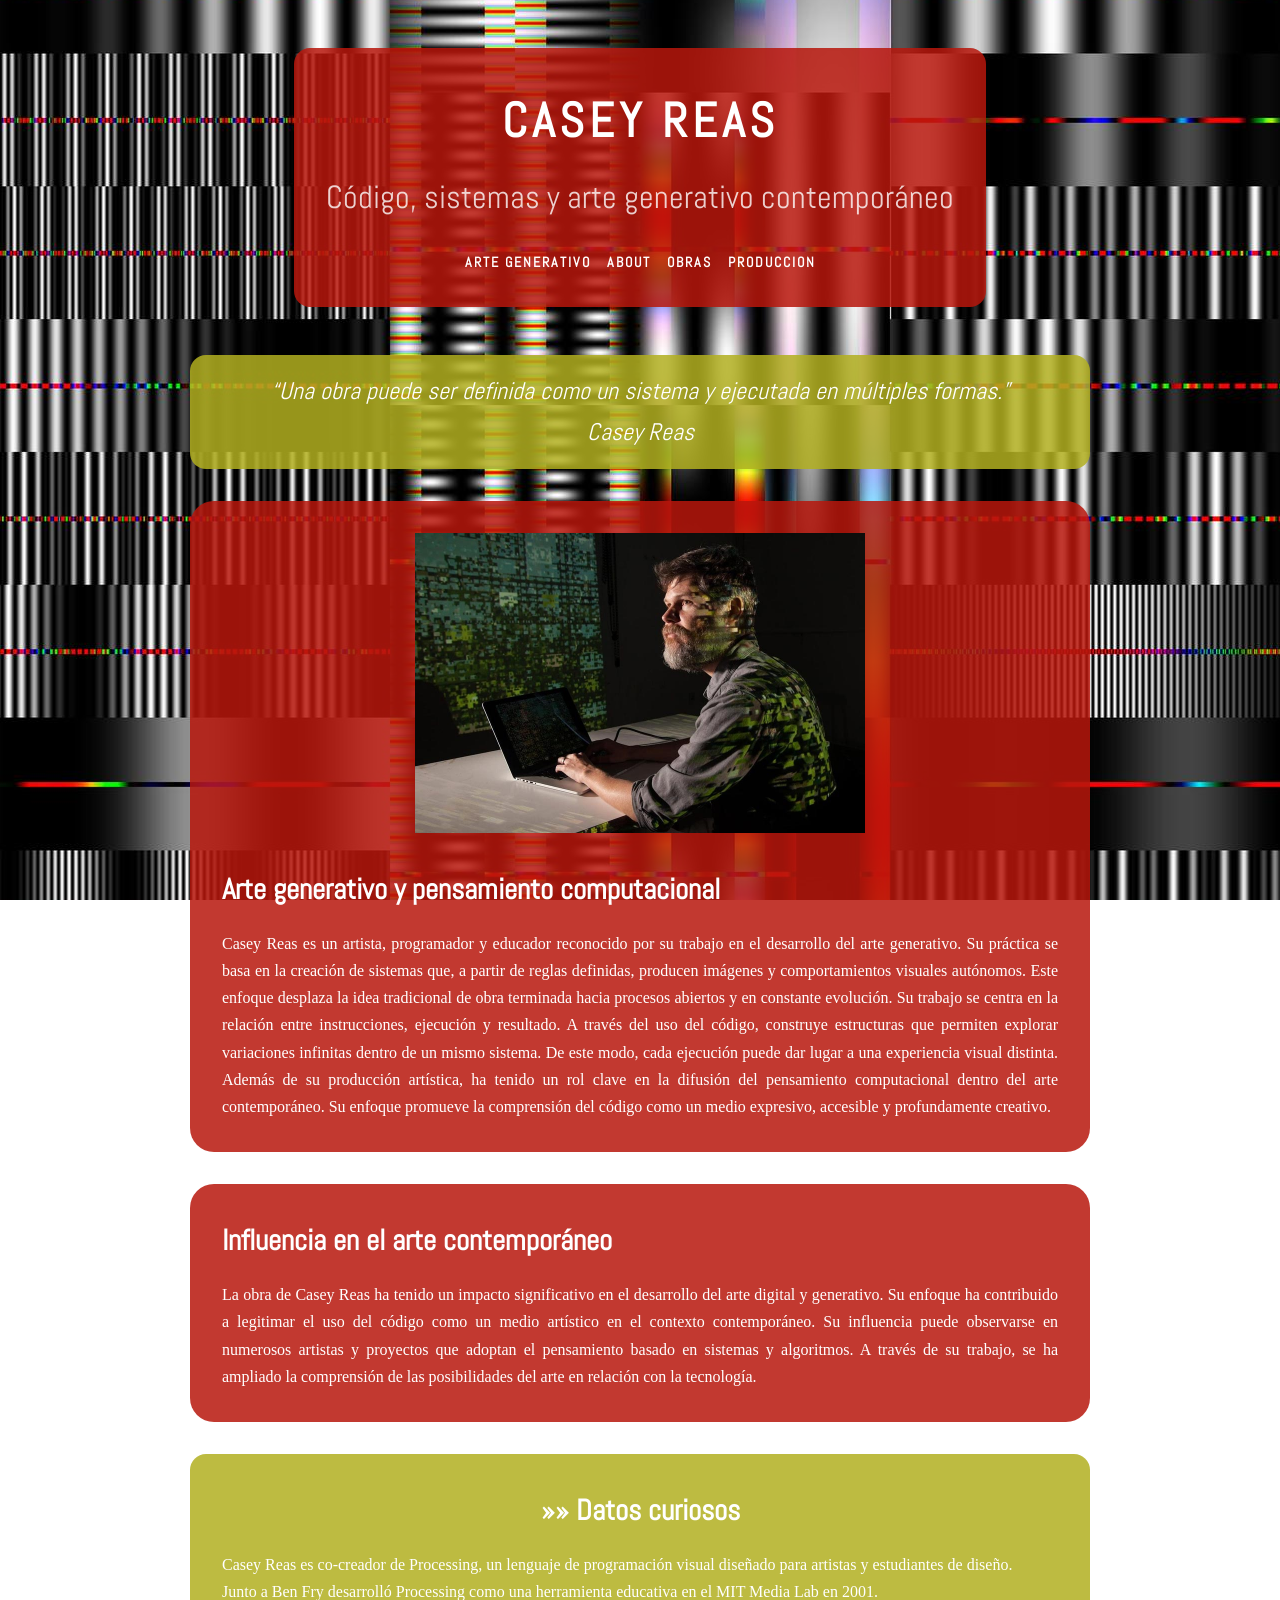
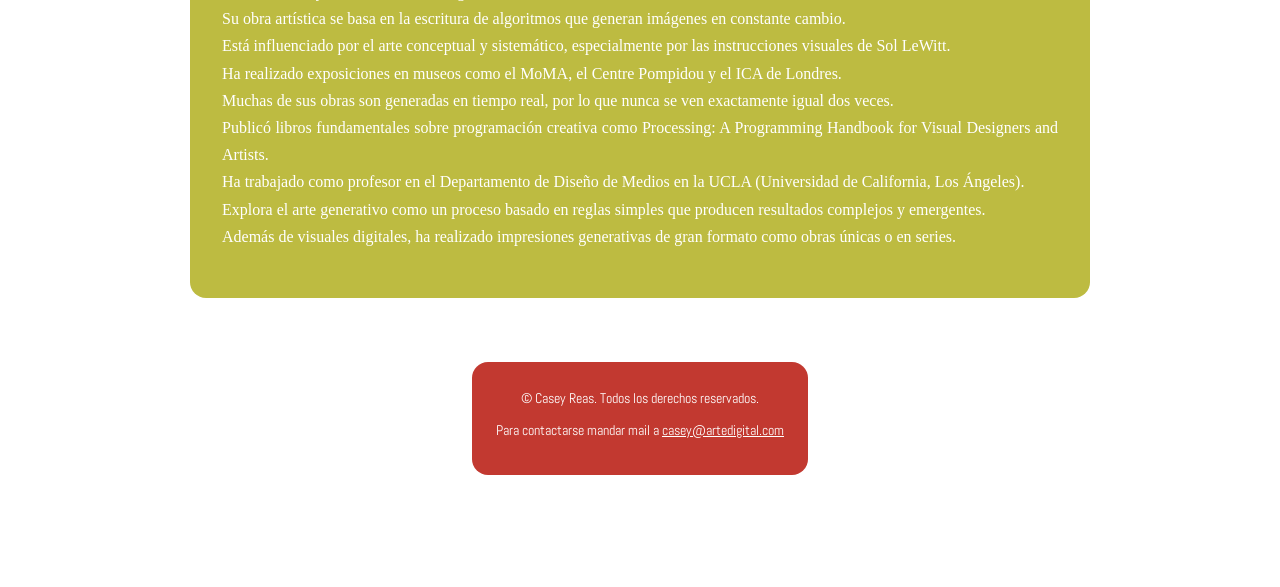
<file: index.html>
<!DOCTYPE html>
    <html lang="es">

        <!--Configuración del documento-->
        <head>
            <meta charset="utf-8">
            <title>CASEY-REAS</title>

            <!--Vinculación con Google Fonts-->
            <link rel="preconnect" href="https://fonts.googleapis.com">
            <link rel="preconnect" href="https://fonts.gstatic.com" crossorigin>
            <link href="https://fonts.googleapis.com/css2?family=Abel&family=Arvo:ital,wght@0,400;0,700;1,400;1,700&family=Raleway:ital,wght@0,100..900;1,100..900&display=swap" rel="stylesheet">
    
            <!--Vinculación con la hoja de estilos-->
            <link rel="stylesheet" href="css/estilos.css">

        </head>

        <!--Contenido visible de la página-->
        <body>

            <header>
                <h1>CASEY REAS</h1>
                <p>Código, sistemas y arte generativo contemporáneo</p>
                <nav>
                    <ul>
                        <li><a href="index.html">ARTE GENERATIVO</a></li>
                        <li><a href="contenido.html">ABOUT</a></li>
                        <li><a href="obras.html">OBRAS</a></li>
                        <li><a href="ejercicio.html">PRODUCCION</a></li>
                    </ul>
                </nav>
            </header>
                
            <main>
                <blockquote>
                    <p>“Una obra puede ser definida como un sistema y ejecutada en múltiples formas.”</p>
                        <cite>Casey Reas</cite>
                </blockquote>
                <div>
                    <article>
                        <img src="img/reas.jpg" alt="CASEY REAS en su compu con una obra de el proyectandose por detras">
                        <h2>Arte generativo y pensamiento computacional</h2>
                        <p>
                            Casey Reas es un artista, programador y educador reconocido por su trabajo en el desarrollo del arte generativo. 
                            Su práctica se basa en la creación de sistemas que, a partir de reglas definidas, producen imágenes y comportamientos visuales autónomos. 
                            Este enfoque desplaza la idea tradicional de obra terminada hacia procesos abiertos y en constante evolución.
                            Su trabajo se centra en la relación entre instrucciones, ejecución y resultado. 
                            A través del uso del código, construye estructuras que permiten explorar variaciones infinitas dentro de un mismo sistema. 
                            De este modo, cada ejecución puede dar lugar a una experiencia visual distinta.
                            Además de su producción artística, ha tenido un rol clave en la difusión del pensamiento computacional dentro del arte contemporáneo. 
                            Su enfoque promueve la comprensión del código como un medio expresivo, accesible y profundamente creativo.
                        </p>
                    </article>
                    <article>
                        <h2>Influencia en el arte contemporáneo</h2>
                        <p>
                        La obra de Casey Reas ha tenido un impacto significativo en el desarrollo del arte digital y generativo. 
                        Su enfoque ha contribuido a legitimar el uso del código como un medio artístico en el contexto contemporáneo.
                        Su influencia puede observarse en numerosos artistas y proyectos que adoptan el pensamiento basado en sistemas y algoritmos. 
                        A través de su trabajo, se ha ampliado la comprensión de las posibilidades del arte en relación con la tecnología.
                        </p>
                    </article>
                </div>
                <aside>
                    <h3>»» Datos curiosos</h3>
                    <p>Casey Reas es co-creador de Processing, un lenguaje de programación visual diseñado para artistas y estudiantes de diseño.</p>
                    <p>Junto a Ben Fry desarrolló Processing como una herramienta educativa en el MIT Media Lab en 2001.</p>
                    <p>Su obra artística se basa en la escritura de algoritmos que generan imágenes en constante cambio.</p>
                    <p>Está influenciado por el arte conceptual y sistemático, especialmente por las instrucciones visuales de Sol LeWitt.</p>
                    <p>Ha realizado exposiciones en museos como el MoMA, el Centre Pompidou y el ICA de Londres.</p>
                    <p>Muchas de sus obras son generadas en tiempo real, por lo que nunca se ven exactamente igual dos veces.</p>
                    <p>Publicó libros fundamentales sobre programación creativa como Processing: A Programming Handbook for Visual Designers and Artists.</p>
                    <p>Ha trabajado como profesor en el Departamento de Diseño de Medios en la UCLA (Universidad de California, Los Ángeles).</p>
                    <p>Explora el arte generativo como un proceso basado en reglas simples que producen resultados complejos y emergentes.</p>
                    <p>Además de visuales digitales, ha realizado impresiones generativas de gran formato como obras únicas o en series.</p>
                </aside>
            </main>

            <!--Contacto del artista-->
            <footer>
                <p>&copy; Casey Reas. Todos los derechos reservados.</p>
                <p>Para contactarse mandar mail a <a href="mailto:casey@artedigital.com">casey@artedigital.com</a></p>
            </footer>
           
        </body>
    </html>
</file>
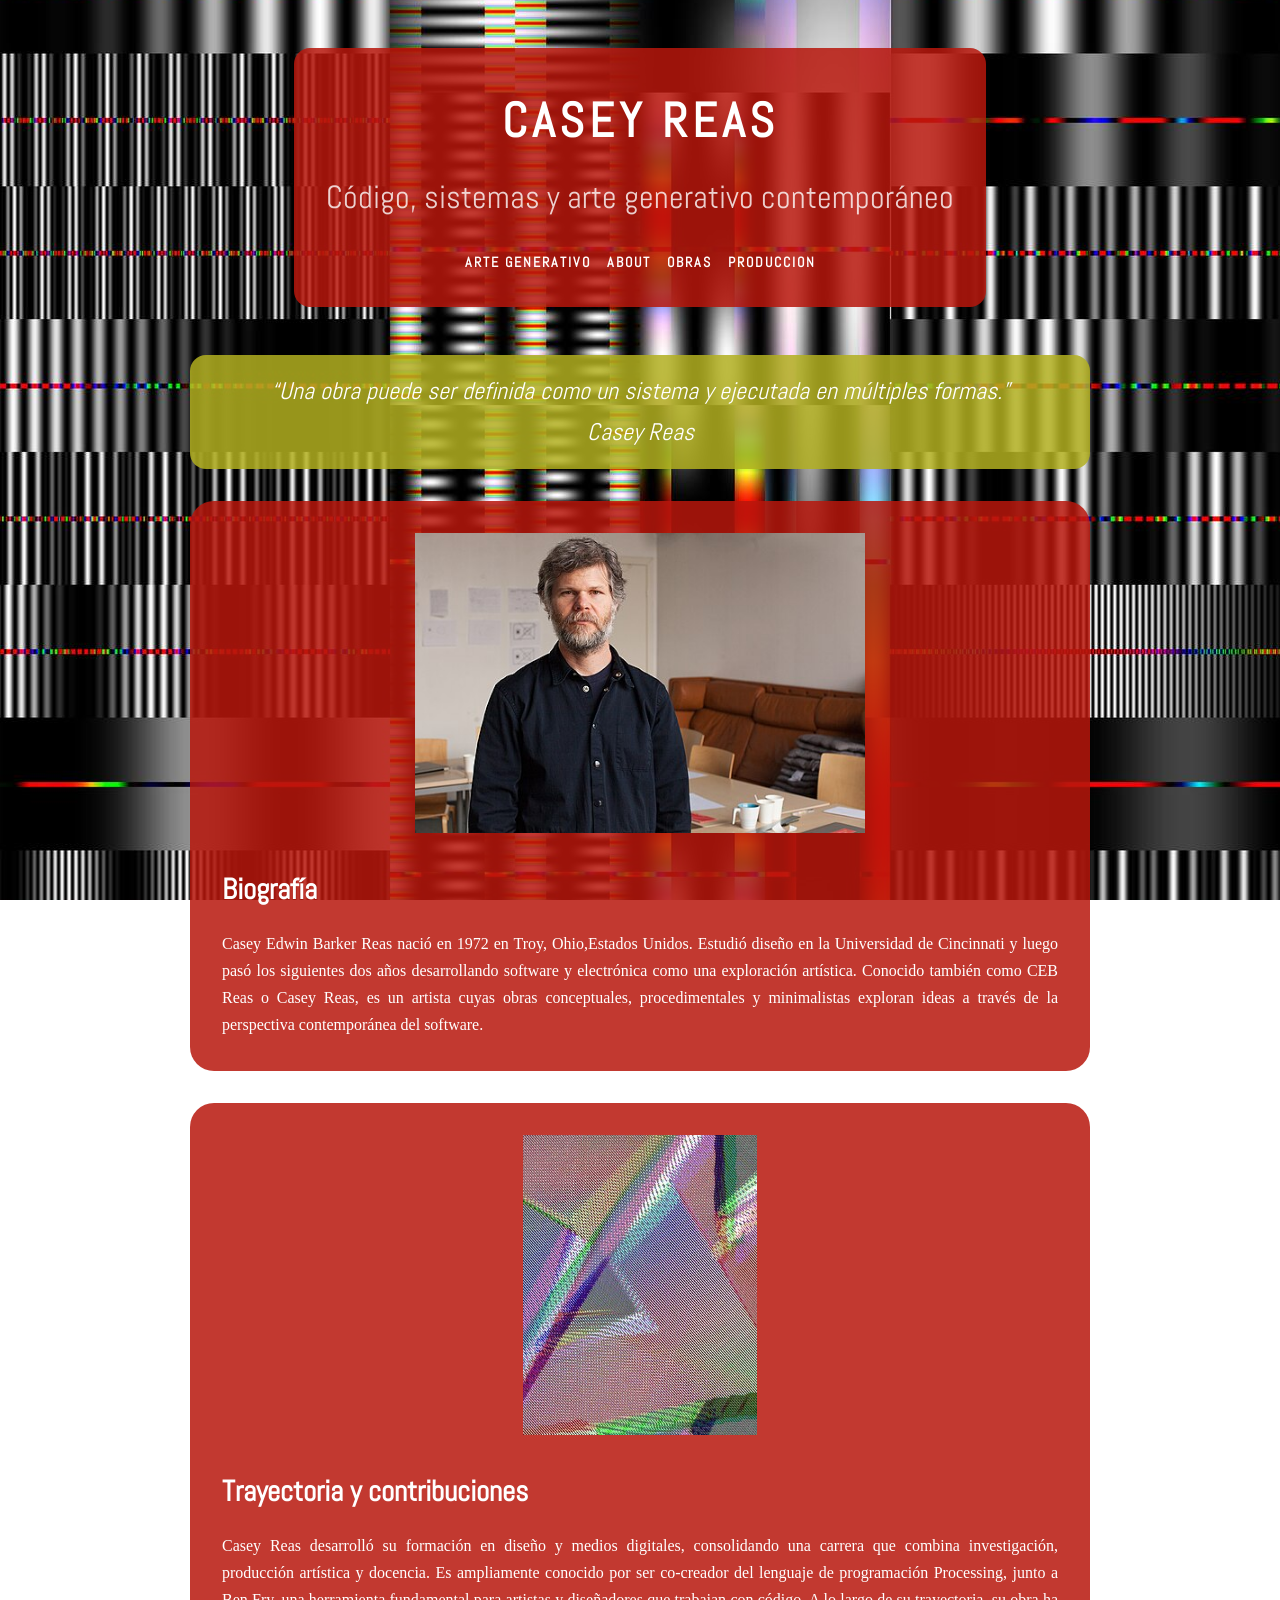
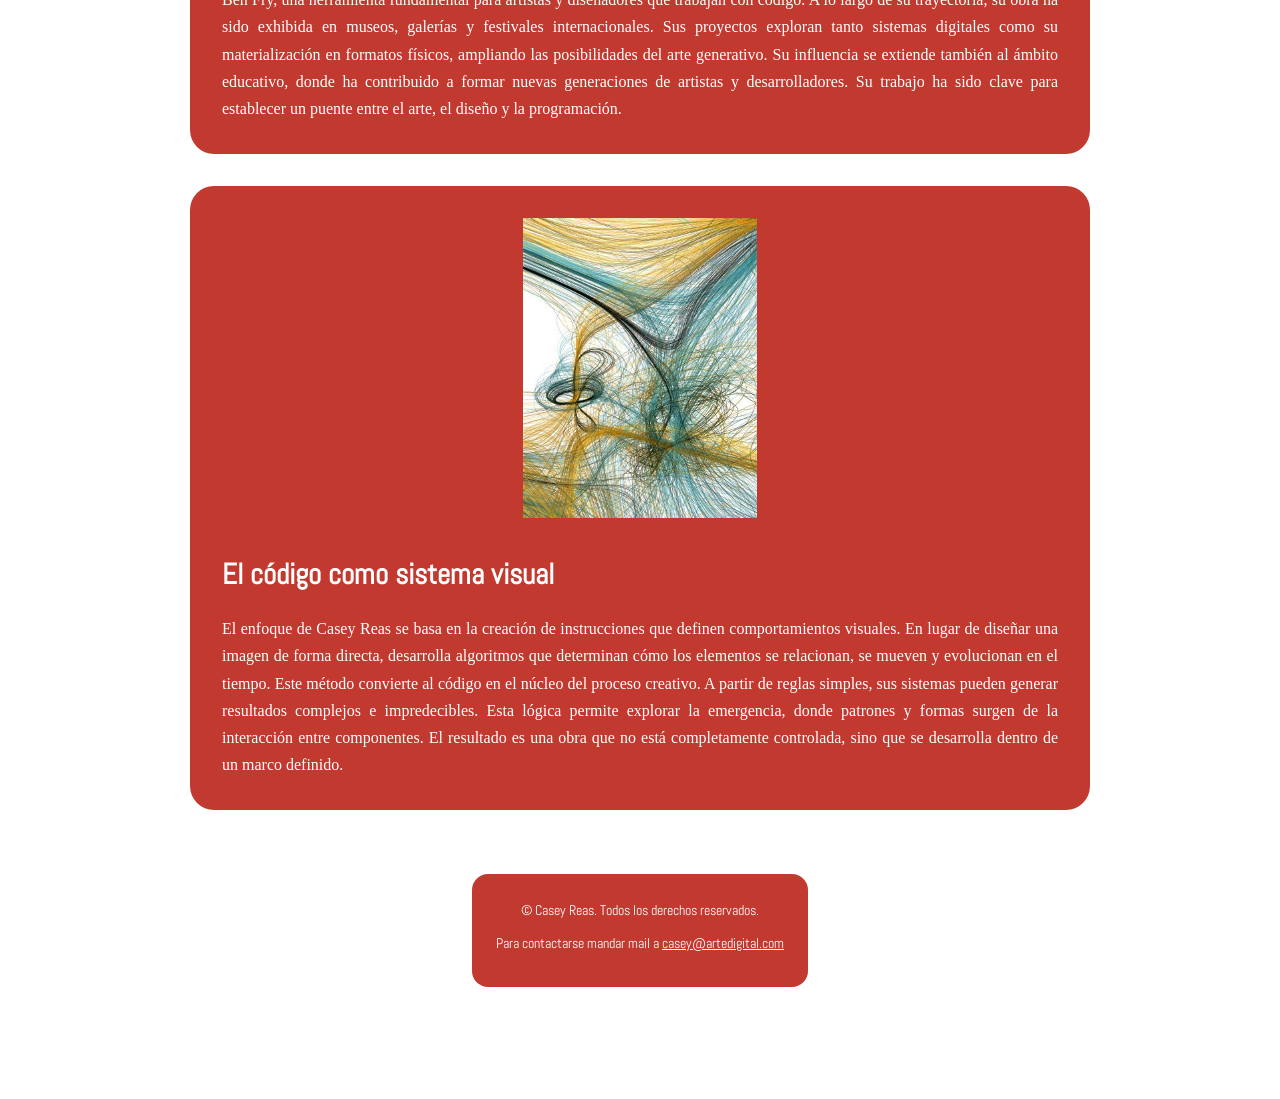
<file: contenido-ABOUT.html>
<!DOCTYPE html>
    <html lang="es">

        <!--Configuración del documento-->
        <head>
            <meta charset="utf-8">
            <title> CASEY-REAS</title>

            <!--Vinculación con Google Fonts-->
            <link rel="preconnect" href="https://fonts.googleapis.com">
            <link rel="preconnect" href="https://fonts.gstatic.com" crossorigin>
            <link href="https://fonts.googleapis.com/css2?family=Abel&family=Arvo:ital,wght@0,400;0,700;1,400;1,700&family=Raleway:ital,wght@0,100..900;1,100..900&display=swap" rel="stylesheet">
    
            <!--Vinculación con la hoja de estilos-->
            <link rel="stylesheet" href="css/estilos.css">

        </head>

        <!--Contenido visible de la página-->
        <body>

            <header>
                <h1>CASEY REAS</h1>
                <p>Código, sistemas y arte generativo contemporáneo</p>
                <nav>
                    <ul>
                        <li><a href="index-ARTEGENERATIVO.html">ARTE GENERATIVO</a></li>
                        <li><a href="contenido-ABOUT.html">ABOUT</a></li>
                        <li><a href="obras.html">OBRAS</a></li>
                        <li><a href="ejercicio-PRODUCCION.html">PRODUCCION</a></li>
                    </ul>
                </nav>
            </header>
                
            <main>
                <blockquote>
                    <p>“Una obra puede ser definida como un sistema y ejecutada en múltiples formas.”</p>
                    <cite>Casey Reas</cite>
                </blockquote>

                <div>
                    <article>
                        <img src="img/Casey_Reas.jpg" alt="foto de Casey Reas parado en su estudio">
                        <h2>Biografía</h2>
                        <p>
                                Casey Edwin Barker Reas nació en 1972 en Troy, Ohio,Estados Unidos.
                                Estudió diseño en la Universidad de Cincinnati y luego pasó los siguientes dos años desarrollando software y electrónica como una exploración artística. 
                                Conocido también como CEB Reas o Casey Reas, es un artista cuyas obras conceptuales, procedimentales y minimalistas exploran ideas a través de la perspectiva contemporánea del software.
                        </p>
                    </article>
                    <article>
                        <img src="img/reas-1.jpg" alt="Obra generativa con líneas diagonales de colores y efecto de distorsión tipo glitch">
                        <h2>Trayectoria y contribuciones</h2>
                        <p>
                            Casey Reas desarrolló su formación en diseño y medios digitales, consolidando una carrera que combina investigación, producción artística y docencia. 
                            Es ampliamente conocido por ser co-creador del lenguaje de programación Processing, junto a Ben Fry, una herramienta fundamental para artistas y diseñadores que trabajan con código.
                            A lo largo de su trayectoria, su obra ha sido exhibida en museos, galerías y festivales internacionales. 
                            Sus proyectos exploran tanto sistemas digitales como su materialización en formatos físicos, ampliando las posibilidades del arte generativo.
                            Su influencia se extiende también al ámbito educativo, donde ha contribuido a formar nuevas generaciones de artistas y desarrolladores. 
                            Su trabajo ha sido clave para establecer un puente entre el arte, el diseño y la programación. 
                        </p>
                    </article>
                    <article>
                        <img src="img/reas-2.jpg" alt="Obra generativa con trazos curvos en dorado, turquesa y negro sobre fondo blanco">
                        <h2>El código como sistema visual</h2>
                        <p>
                            El enfoque de Casey Reas se basa en la creación de instrucciones que definen comportamientos visuales. 
                            En lugar de diseñar una imagen de forma directa, desarrolla algoritmos que determinan cómo los elementos se relacionan, se mueven y evolucionan en el tiempo. 
                            Este método convierte al código en el núcleo del proceso creativo.
                            A partir de reglas simples, sus sistemas pueden generar resultados complejos e impredecibles. 
                            Esta lógica permite explorar la emergencia, donde patrones y formas surgen de la interacción entre componentes. 
                            El resultado es una obra que no está completamente controlada, sino que se desarrolla dentro de un marco definido.
                        </p>
                    </article>
                </div>   
            </main>

            <!--Contacto del artista-->
            <footer>
                <p>&copy; Casey Reas. Todos los derechos reservados.</p>
                <p>Para contactarse mandar mail a <a href="mailto:casey@artedigital.com">casey@artedigital.com</a></p>
            </footer>
       
        </body>
    </html>
</file>
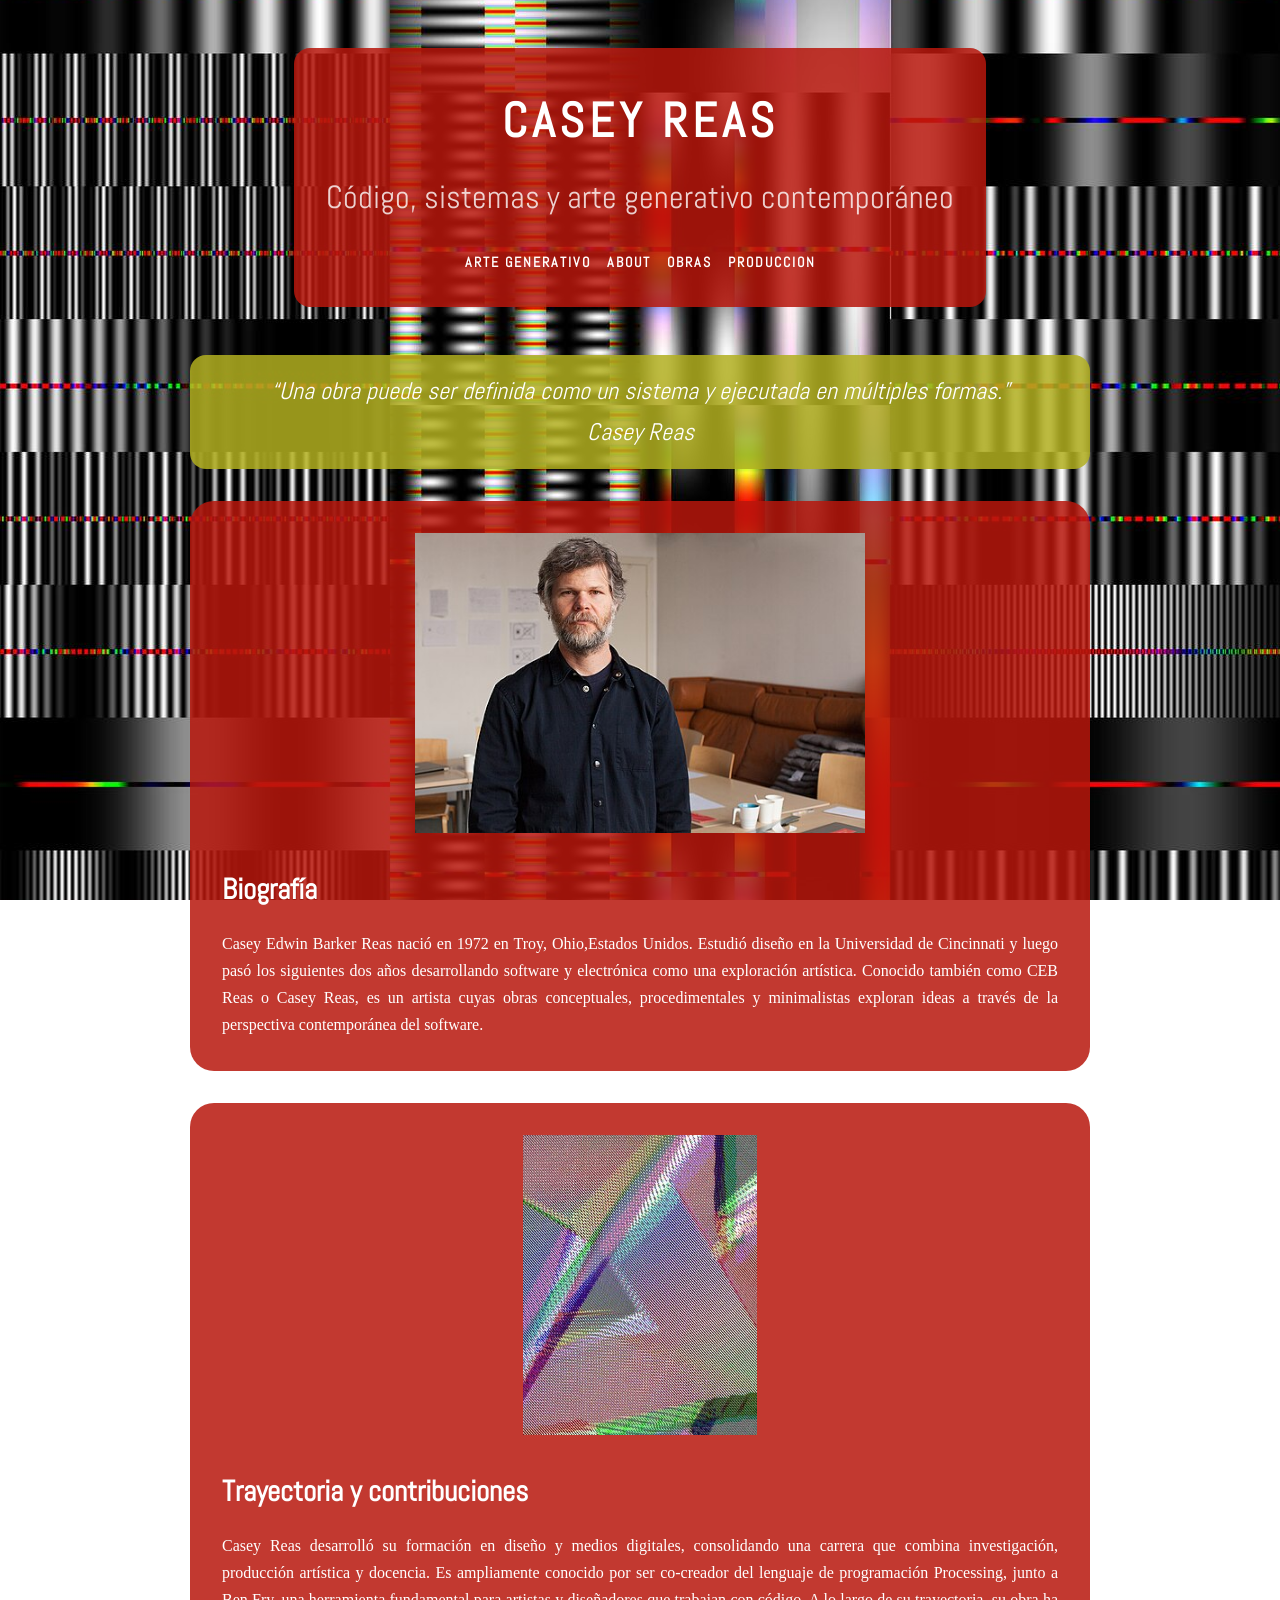
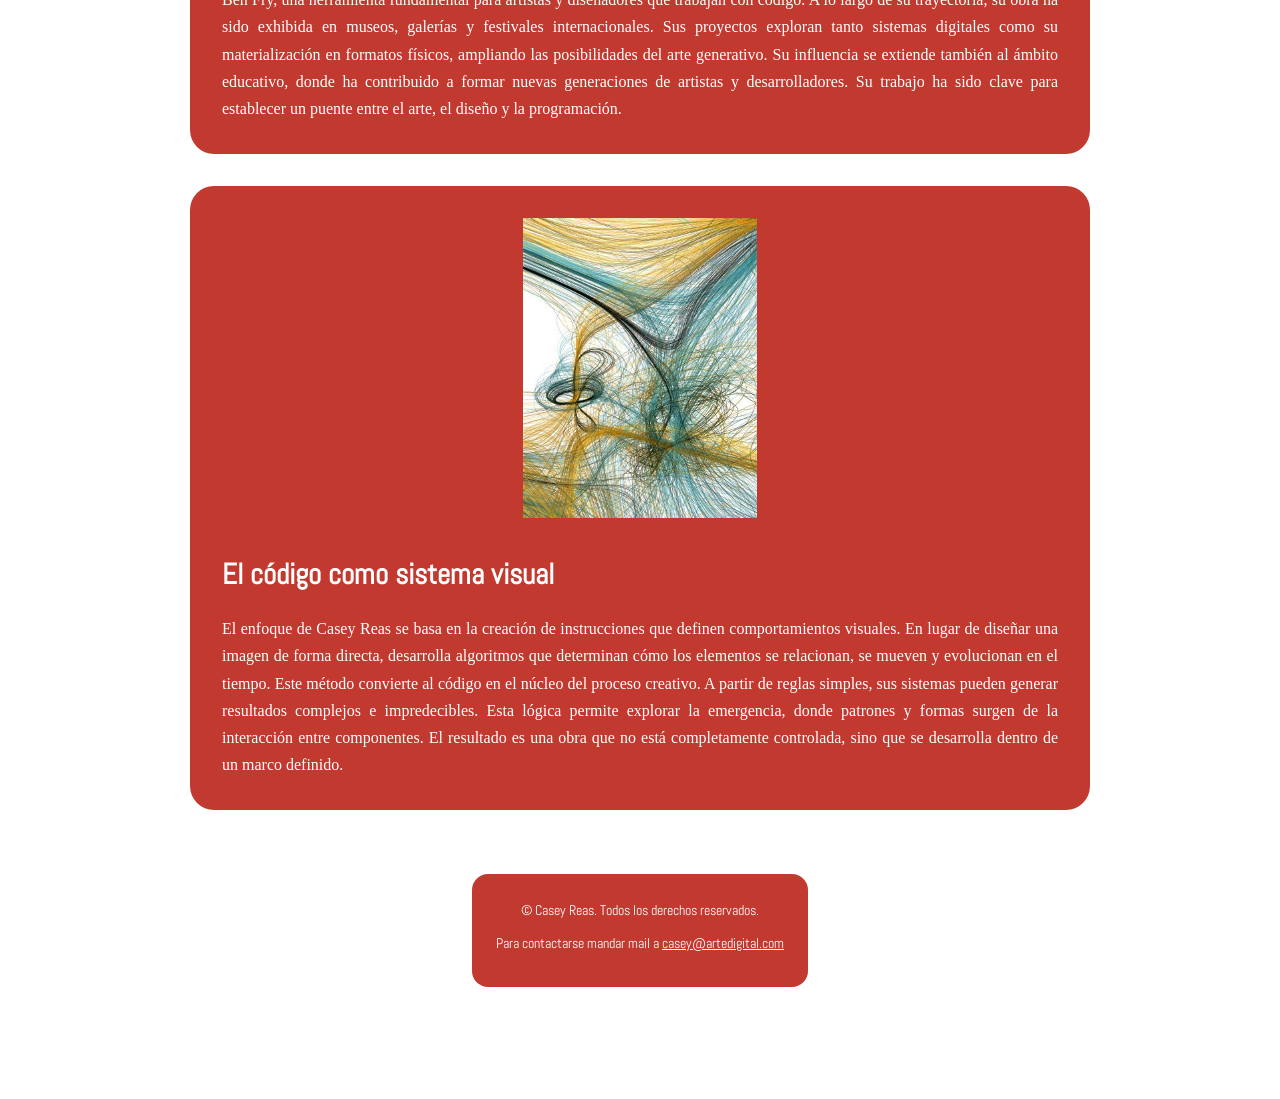
<file: contenido.html>
<!DOCTYPE html>
    <html lang="es">

        <!--Configuración del documento-->
        <head>
            <meta charset="utf-8">
            <title>ABOUT</title>

            <!--Vinculación con Google Fonts-->
            <link rel="preconnect" href="https://fonts.googleapis.com">
            <link rel="preconnect" href="https://fonts.gstatic.com" crossorigin>
            <link href="https://fonts.googleapis.com/css2?family=Abel&family=Arvo:ital,wght@0,400;0,700;1,400;1,700&family=Raleway:ital,wght@0,100..900;1,100..900&display=swap" rel="stylesheet">
    
            <!--Vinculación con la hoja de estilos-->
            <link rel="stylesheet" href="css/estilos.css">

        </head>

        <!--Contenido visible de la página-->
        <body>

            <header>
                <h1>CASEY REAS</h1>
                <p>Código, sistemas y arte generativo contemporáneo</p>
                <nav>
                    <ul>
                        <li><a href="index.html">ARTE GENERATIVO</a></li>
                        <li><a href="contenido.html">ABOUT</a></li>
                        <li><a href="obras.html">OBRAS</a></li>
                        <li><a href="ejercicio.html">PRODUCCION</a></li>
                    </ul>
                </nav>
            </header>
                
            <main>
                <blockquote>
                    <p>“Una obra puede ser definida como un sistema y ejecutada en múltiples formas.”</p>
                    <cite>Casey Reas</cite>
                </blockquote>

                <div>
                    <article>
                        <img src="img/Casey_Reas.jpg" alt="foto de Casey Reas parado en su estudio">
                        <h2>Biografía</h2>
                        <p>
                                Casey Edwin Barker Reas nació en 1972 en Troy, Ohio,Estados Unidos.
                                Estudió diseño en la Universidad de Cincinnati y luego pasó los siguientes dos años desarrollando software y electrónica como una exploración artística. 
                                Conocido también como CEB Reas o Casey Reas, es un artista cuyas obras conceptuales, procedimentales y minimalistas exploran ideas a través de la perspectiva contemporánea del software.
                        </p>
                    </article>
                    <article>
                        <img src="img/reas-1.jpg" alt="Obra generativa con líneas diagonales de colores y efecto de distorsión tipo glitch">
                        <h2>Trayectoria y contribuciones</h2>
                        <p>
                            Casey Reas desarrolló su formación en diseño y medios digitales, consolidando una carrera que combina investigación, producción artística y docencia. 
                            Es ampliamente conocido por ser co-creador del lenguaje de programación Processing, junto a Ben Fry, una herramienta fundamental para artistas y diseñadores que trabajan con código.
                            A lo largo de su trayectoria, su obra ha sido exhibida en museos, galerías y festivales internacionales. 
                            Sus proyectos exploran tanto sistemas digitales como su materialización en formatos físicos, ampliando las posibilidades del arte generativo.
                            Su influencia se extiende también al ámbito educativo, donde ha contribuido a formar nuevas generaciones de artistas y desarrolladores. 
                            Su trabajo ha sido clave para establecer un puente entre el arte, el diseño y la programación. 
                        </p>
                    </article>
                    <article>
                        <img src="img/reas-2.jpg" alt="Obra generativa con trazos curvos en dorado, turquesa y negro sobre fondo blanco">
                        <h2>El código como sistema visual</h2>
                        <p>
                            El enfoque de Casey Reas se basa en la creación de instrucciones que definen comportamientos visuales. 
                            En lugar de diseñar una imagen de forma directa, desarrolla algoritmos que determinan cómo los elementos se relacionan, se mueven y evolucionan en el tiempo. 
                            Este método convierte al código en el núcleo del proceso creativo.
                            A partir de reglas simples, sus sistemas pueden generar resultados complejos e impredecibles. 
                            Esta lógica permite explorar la emergencia, donde patrones y formas surgen de la interacción entre componentes. 
                            El resultado es una obra que no está completamente controlada, sino que se desarrolla dentro de un marco definido.
                        </p>
                    </article>
                </div>   
            </main>

            <!--Contacto del artista-->
            <footer>
                <p>&copy; Casey Reas. Todos los derechos reservados.</p>
                <p>Para contactarse mandar mail a <a href="mailto:casey@artedigital.com">casey@artedigital.com</a></p>
            </footer>
       
        </body>
    </html>
</file>
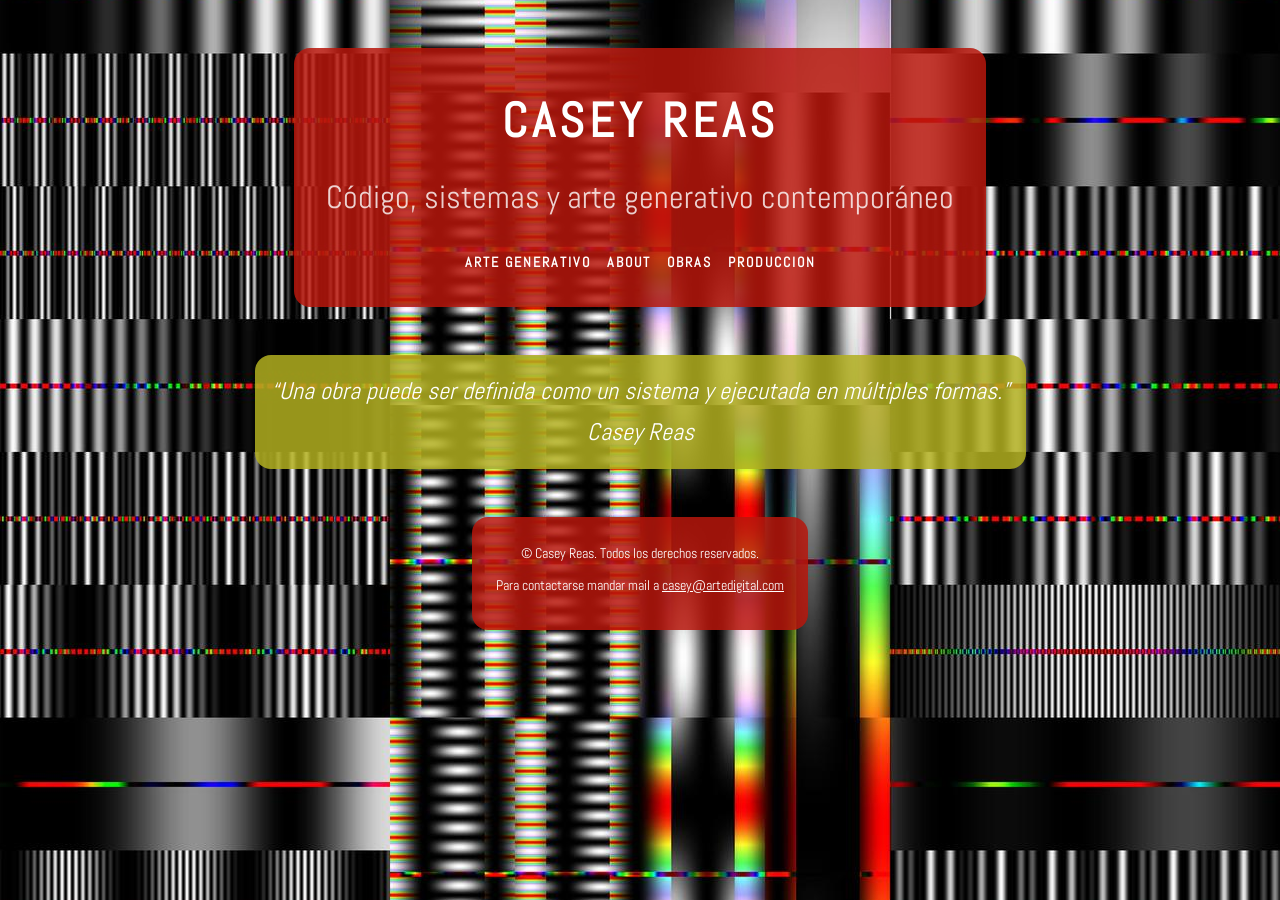
<file: ejercicio-PRODUCCION.html>
<!DOCTYPE html>
    <html lang="es">

        <!--Configuración del documento-->
        <head>
            <meta charset="utf-8">
            <title> CASEY-REAS</title>

            <!--Viculación con google fonts-->
            <link rel="preconnect" href="https://fonts.googleapis.com">
            <link rel="preconnect" href="https://fonts.gstatic.com" crossorigin>
            <link href="https://fonts.googleapis.com/css2?family=Abel&family=Arvo:ital,wght@0,400;0,700;1,400;1,700&family=Raleway:ital,wght@0,100..900;1,100..900&display=swap" rel="stylesheet">
    
            <!--Vinculacion con la hoja de estilos-->
            <link rel="stylesheet" href="css/estilos.css">

        </head>

        <!--Contenido visible de la página-->
        <body>
            
                <header>
                    <h1>CASEY REAS</h1>
                    <p>Código, sistemas y arte generativo contemporáneo</p>
                    <nav>
                        <ul>
                            <li><a href="index-ARTEGENERATIVO.html">ARTE GENERATIVO</a></li>
                            <li><a href="contenido-ABOUT.html">ABOUT</a></li>
                            <li><a href="obras.html">OBRAS</a></li>
                            <li><a href="ejercicio-PRODUCCION.html">PRODUCCION</a></li>
                        </ul>
                    </nav>
                </header>
                <blockquote>
                    <p>“Una obra puede ser definida como un sistema y ejecutada en múltiples formas.”</p>
                    <cite>Casey Reas</cite>
                </blockquote>

                <main>
                    
                 <!--Ejercicio,acá desarrollo el ejercicio solicitado-->
                </main>

                <!--Contacto del artista-->
                <footer>
                    <p>&copy; Casey Reas. Todos los derechos reservados.</p>
                    <p>Para contactarse mandar mail a <a href="mailto:casey@artedigital.com">casey@artedigital.com</a></p>
                </footer>
            <script src="js/ejercicio.js"></script>
        </body>
    </html>
</file>
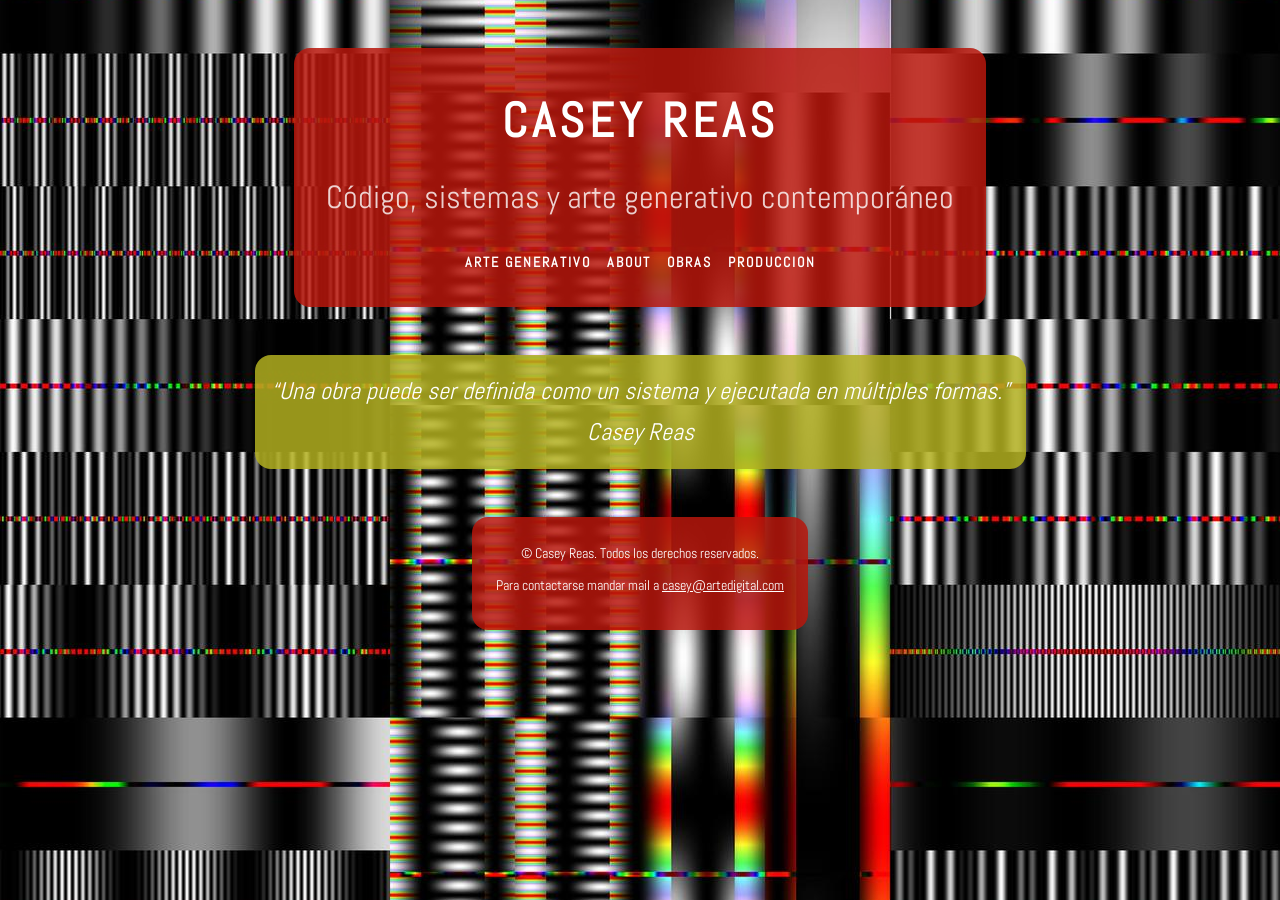
<file: ejercicio-PRODUCCIÓN.html>
<!DOCTYPE html>
    <html lang="es">

        <!--Configuración del documento-->
        <head>
            <meta charset="utf-8">
            <title> CASEY-REAS</title>

            <!--Viculación con google fonts-->
            <link rel="preconnect" href="https://fonts.googleapis.com">
            <link rel="preconnect" href="https://fonts.gstatic.com" crossorigin>
            <link href="https://fonts.googleapis.com/css2?family=Abel&family=Arvo:ital,wght@0,400;0,700;1,400;1,700&family=Raleway:ital,wght@0,100..900;1,100..900&display=swap" rel="stylesheet">
    
            <!--Vinculacion con la hoja de estilos-->
            <link rel="stylesheet" href="css/estilos.css">

        </head>

        <!--Contenido visible de la página-->
        <body>
            
                <header>
                    <h1>CASEY REAS</h1>
                    <p>Código, sistemas y arte generativo contemporáneo</p>
                    <nav>
                        <ul>
                            <li><a href="index-ARTEGENERATIVO.html">ARTE GENERATIVO</a></li>
                            <li><a href="contenido-ABOUT.html">ABOUT</a></li>
                            <li><a href="obras.html">OBRAS</a></li>
                            <li><a href="ejercicio-PRODUCCIÓN.html">PRODUCCION</a></li>
                        </ul>
                    </nav>
                </header>
                <blockquote>
                    <p>“Una obra puede ser definida como un sistema y ejecutada en múltiples formas.”</p>
                    <cite>Casey Reas</cite>
                </blockquote>

                <main>
                    
                 <!--Ejercicio,acá desarrollo el ejercicio solicitado-->
                </main>

                <!--Contacto del artista-->
                <footer>
                    <p>&copy; Casey Reas. Todos los derechos reservados.</p>
                    <p>Para contactarse mandar mail a <a href="mailto:casey@artedigital.com">casey@artedigital.com</a></p>
                </footer>
            </div>
            <script src="js/ejercicio.js"></script>
        </body>
    </html>
</file>
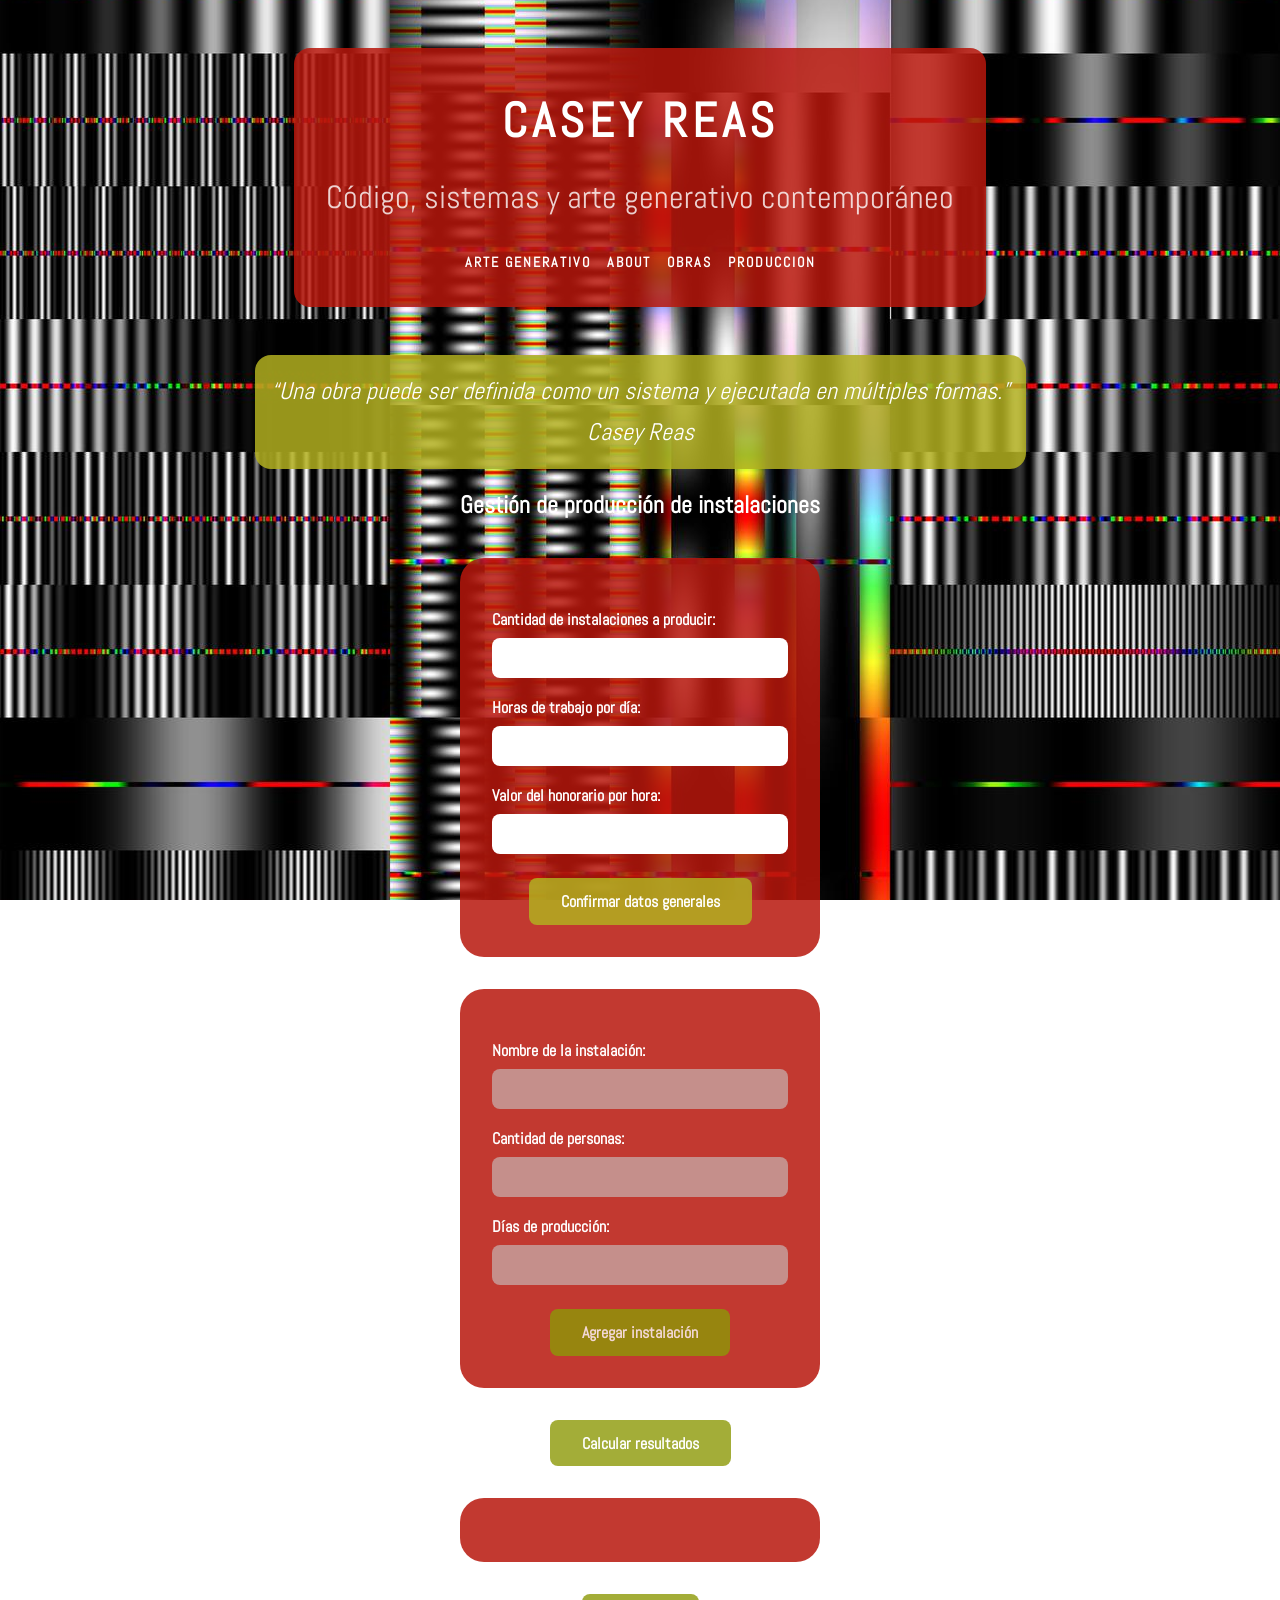
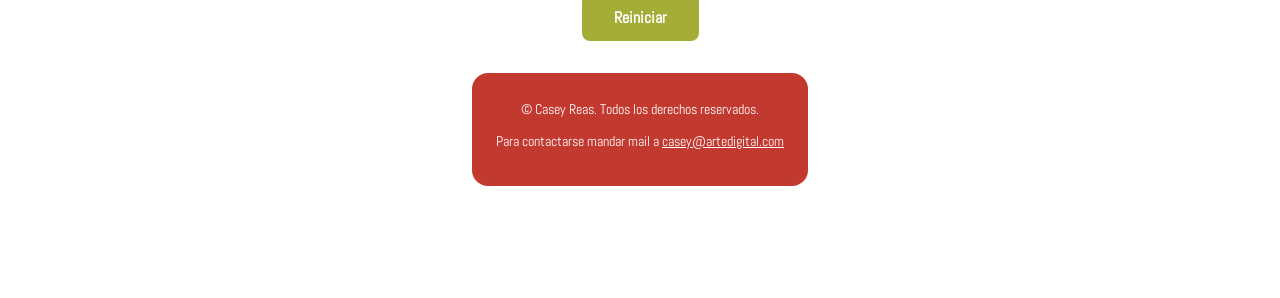
<file: ejercicio.html>
<!DOCTYPE html>
    <html lang="es">

        <!--Configuración del documento-->
        <head>
            <meta charset="utf-8">
            <title>PRODUCCION</title>

            <!--Viculación con google fonts-->
            <link rel="preconnect" href="https://fonts.googleapis.com">
            <link rel="preconnect" href="https://fonts.gstatic.com" crossorigin>
            <link href="https://fonts.googleapis.com/css2?family=Abel&family=Arvo:ital,wght@0,400;0,700;1,400;1,700&family=Raleway:ital,wght@0,100..900;1,100..900&display=swap" rel="stylesheet">
    
            <!--Vinculacion con la hoja de estilos-->
            <link rel="stylesheet" href="css/estilos.css">

        </head>

        <!--Contenido visible de la página-->
        <body>
            
                <header>
                    <h1>CASEY REAS</h1>
                    <p>Código, sistemas y arte generativo contemporáneo</p>
                    <nav>
                        <ul>
                            <li><a href="index.html">ARTE GENERATIVO</a></li>
                            <li><a href="contenido.html">ABOUT</a></li>
                            <li><a href="obras.html">OBRAS</a></li>
                            <li><a href="ejercicio.html">PRODUCCION</a></li>
                        </ul>
                    </nav>
                </header>
                <blockquote>
                    <p>“Una obra puede ser definida como un sistema y ejecutada en múltiples formas.”</p>
                    <cite>Casey Reas</cite>
                </blockquote>

                <main>
                  <h2 id="rojo">Gestión de producción de instalaciones</h2>

                    <!--Ejercicio,acá desarrollo el ejercicio solicitado -->
                    <!--Formulario 1: datos generales del estudio -->

                    <form id="formDatosGenerales">
                        <label for="cantidadInstalaciones">Cantidad de instalaciones a producir:</label>
                        <input type="number" id="cantidadInstalaciones" min="1">

                        <label for="horasPorDia">Horas de trabajo por día:</label>
                        <input type="number" id="horasPorDia" min="1">

                        <label for="valorHora">Valor del honorario por hora:</label>
                        <input type="number" id="valorHora" min="0">

                        <button type="button" id="btnConfirmarDatos">Confirmar datos generales</button>
                    </form>

                    <!--Formulario 2: carga de cada instalación, una por vez -->
                    <form id="formInstalacion">
                        <label for="nombreInstalacion">Nombre de la instalación:</label>
                        <input type="text" id="nombreInstalacion" disabled>

                        <label for="personasInstalacion">Cantidad de personas:</label>
                        <input type="number" id="personasInstalacion" min="1" disabled>

                        <label for="diasInstalacion">Días de producción:</label>
                        <input type="number" id="diasInstalacion" min="1" disabled>

                        <button type="button" id="btnAgregarInstalacion" disabled>Agregar instalación</button>
                    </form>

                    <p id="contador"></p>

                    <button type="button" id="btnCalcular" disabled>Calcular resultados</button>

                    <div id="resultados"></div>

                    <button type="button" id="btnReiniciar" disabled>Reiniciar</button>
                
                </main>

                <!--Contacto del artista-->
                <footer>
                    <p>&copy; Casey Reas. Todos los derechos reservados.</p>
                    <p>Para contactarse mandar mail a <a href="mailto:casey@artedigital.com">casey@artedigital.com</a></p>
                </footer>
            <script src="js/ejercicio.js"></script>
        </body>
    </html>
</file>
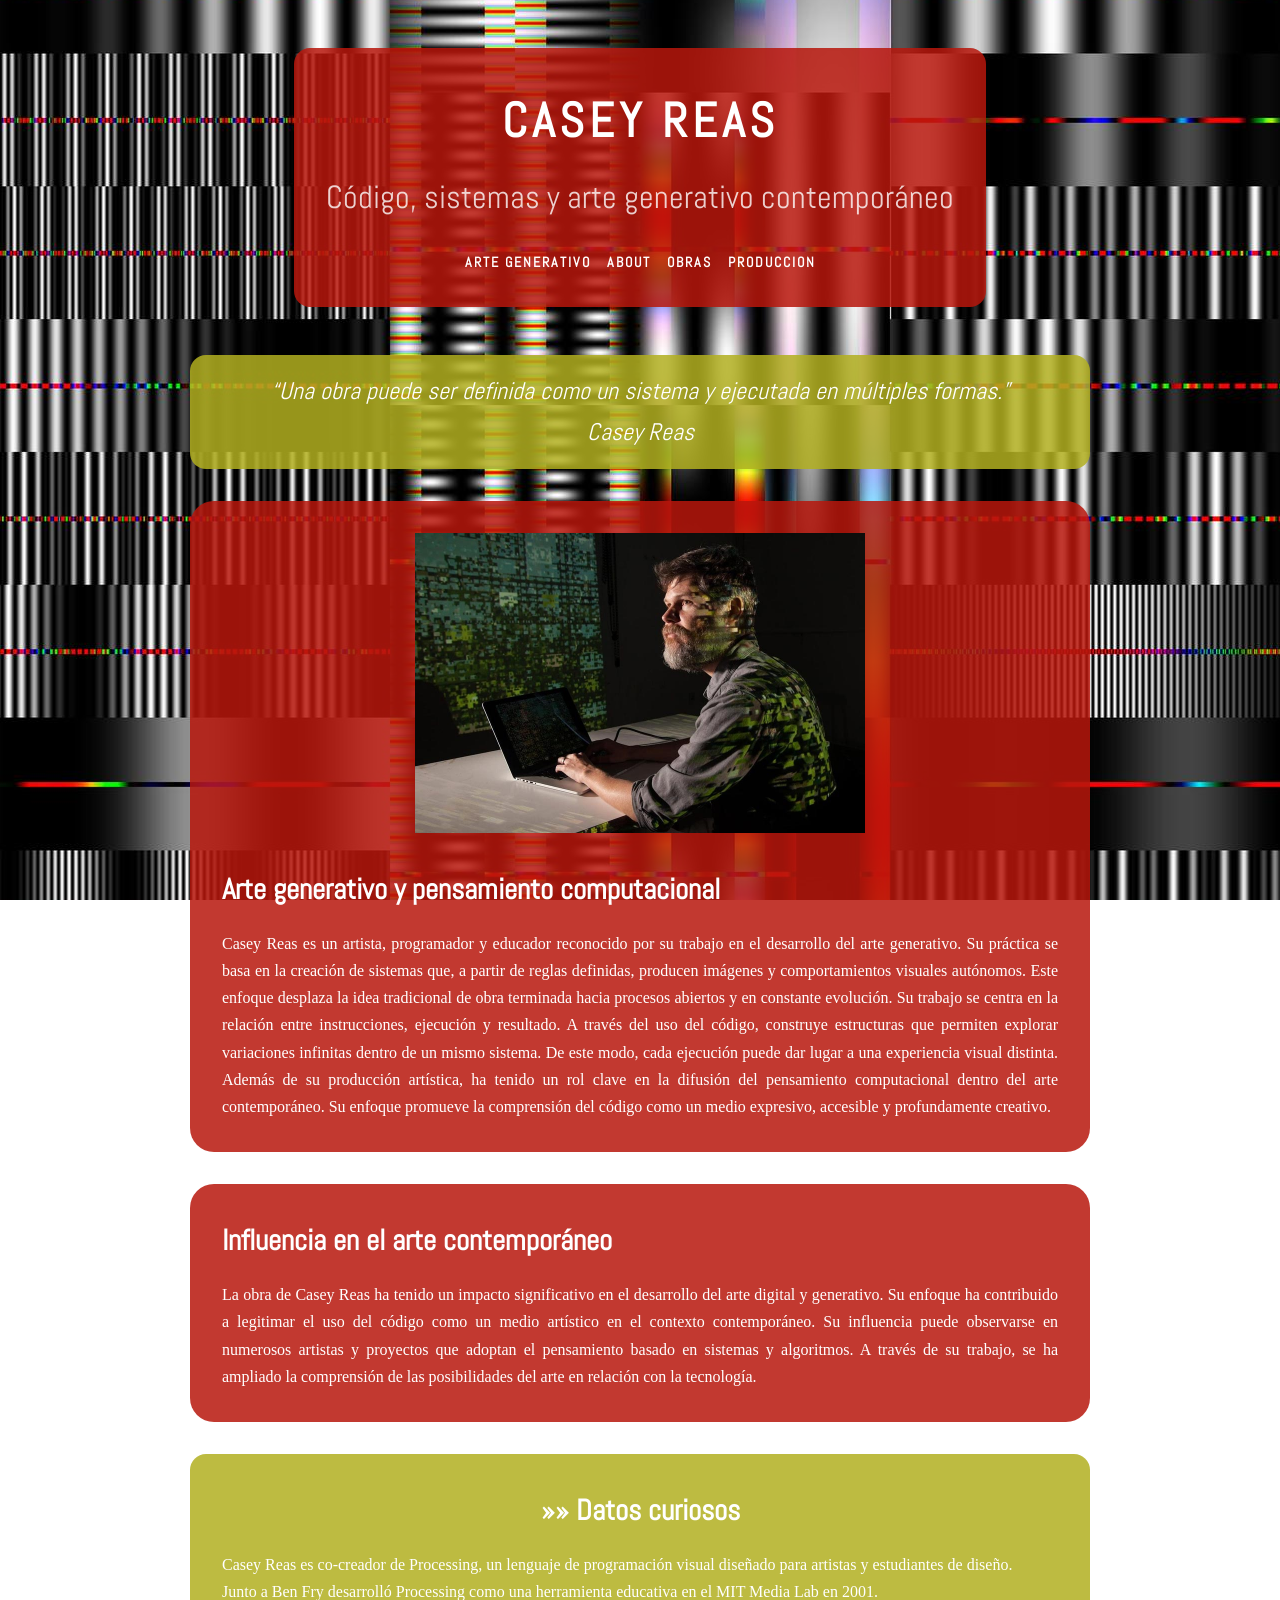
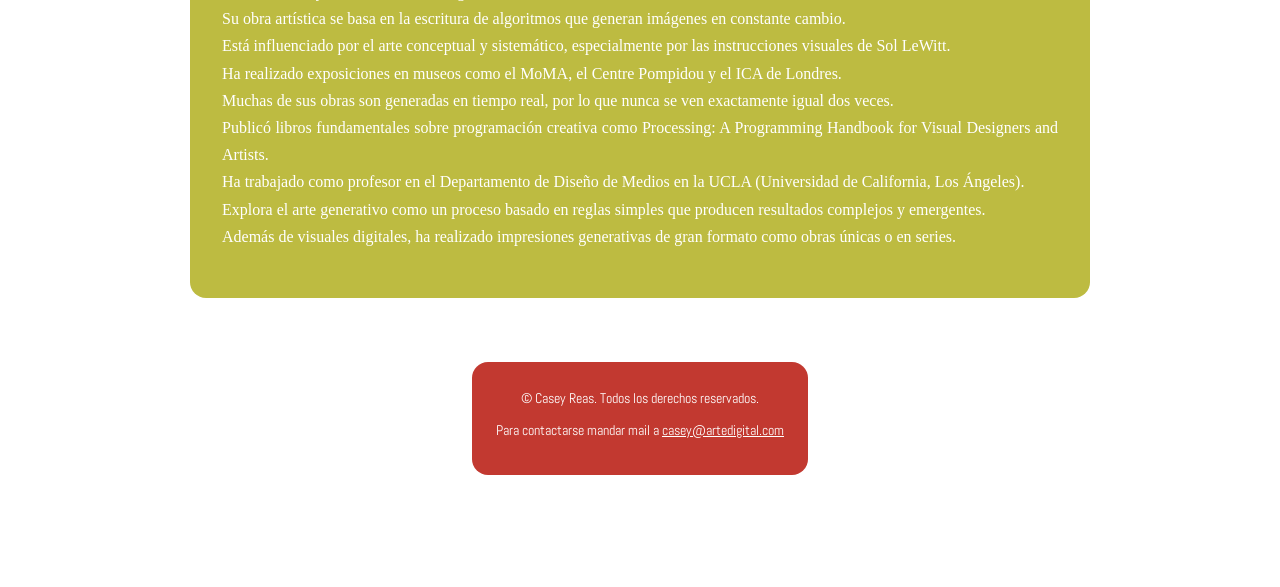
<file: index-ARTEGENERATIVO.html>
<!DOCTYPE html>
    <html lang="es">

        <!--Configuración del documento-->
        <head>
            <meta charset="utf-8">
            <title> CASEY-REAS</title>

            <!--Vinculación con Google Fonts-->
            <link rel="preconnect" href="https://fonts.googleapis.com">
            <link rel="preconnect" href="https://fonts.gstatic.com" crossorigin>
            <link href="https://fonts.googleapis.com/css2?family=Abel&family=Arvo:ital,wght@0,400;0,700;1,400;1,700&family=Raleway:ital,wght@0,100..900;1,100..900&display=swap" rel="stylesheet">
    
            <!--Vinculación con la hoja de estilos-->
            <link rel="stylesheet" href="css/estilos.css">

        </head>

        <!--Contenido visible de la página-->
        <body>

            <header>
                <h1>CASEY REAS</h1>
                <p>Código, sistemas y arte generativo contemporáneo</p>
                <nav>
                    <ul>
                        <li><a href="index-ARTEGENERATIVO.html">ARTE GENERATIVO</a></li>
                        <li><a href="contenido-ABOUT.html">ABOUT</a></li>
                        <li><a href="obras.html">OBRAS</a></li>
                        <li><a href="ejercicio-PRODUCCION.html">PRODUCCION</a></li>
                    </ul>
                </nav>
            </header>
                
            <main>
                <blockquote>
                    <p>“Una obra puede ser definida como un sistema y ejecutada en múltiples formas.”</p>
                        <cite>Casey Reas</cite>
                </blockquote>
                <div>
                    <article>
                        <img src="img/reas.jpg" alt="CASEY REAS en su compu con una obra de el proyectandose por detras">
                        <h2>Arte generativo y pensamiento computacional</h2>
                        <p>
                            Casey Reas es un artista, programador y educador reconocido por su trabajo en el desarrollo del arte generativo. 
                            Su práctica se basa en la creación de sistemas que, a partir de reglas definidas, producen imágenes y comportamientos visuales autónomos. 
                            Este enfoque desplaza la idea tradicional de obra terminada hacia procesos abiertos y en constante evolución.
                            Su trabajo se centra en la relación entre instrucciones, ejecución y resultado. 
                            A través del uso del código, construye estructuras que permiten explorar variaciones infinitas dentro de un mismo sistema. 
                            De este modo, cada ejecución puede dar lugar a una experiencia visual distinta.
                            Además de su producción artística, ha tenido un rol clave en la difusión del pensamiento computacional dentro del arte contemporáneo. 
                            Su enfoque promueve la comprensión del código como un medio expresivo, accesible y profundamente creativo.
                        </p>
                    </article>
                    <article>
                        <h2>Influencia en el arte contemporáneo</h2>
                        <p>
                        La obra de Casey Reas ha tenido un impacto significativo en el desarrollo del arte digital y generativo. 
                        Su enfoque ha contribuido a legitimar el uso del código como un medio artístico en el contexto contemporáneo.
                        Su influencia puede observarse en numerosos artistas y proyectos que adoptan el pensamiento basado en sistemas y algoritmos. 
                        A través de su trabajo, se ha ampliado la comprensión de las posibilidades del arte en relación con la tecnología.
                        </p>
                    </article>
                </div>
                <aside>
                    <h3>»» Datos curiosos</h3>
                    <p>Casey Reas es co-creador de Processing, un lenguaje de programación visual diseñado para artistas y estudiantes de diseño.</p>
                    <p>Junto a Ben Fry desarrolló Processing como una herramienta educativa en el MIT Media Lab en 2001.</p>
                    <p>Su obra artística se basa en la escritura de algoritmos que generan imágenes en constante cambio.</p>
                    <p>Está influenciado por el arte conceptual y sistemático, especialmente por las instrucciones visuales de Sol LeWitt.</p>
                    <p>Ha realizado exposiciones en museos como el MoMA, el Centre Pompidou y el ICA de Londres.</p>
                    <p>Muchas de sus obras son generadas en tiempo real, por lo que nunca se ven exactamente igual dos veces.</p>
                    <p>Publicó libros fundamentales sobre programación creativa como Processing: A Programming Handbook for Visual Designers and Artists.</p>
                    <p>Ha trabajado como profesor en el Departamento de Diseño de Medios en la UCLA (Universidad de California, Los Ángeles).</p>
                    <p>Explora el arte generativo como un proceso basado en reglas simples que producen resultados complejos y emergentes.</p>
                    <p>Además de visuales digitales, ha realizado impresiones generativas de gran formato como obras únicas o en series.</p>
                </aside>
            </main>

            <!--Contacto del artista-->
            <footer>
                <p>&copy; Casey Reas. Todos los derechos reservados.</p>
                <p>Para contactarse mandar mail a <a href="mailto:casey@artedigital.com">casey@artedigital.com</a></p>
            </footer>
           
        </body>
    </html>
</file>
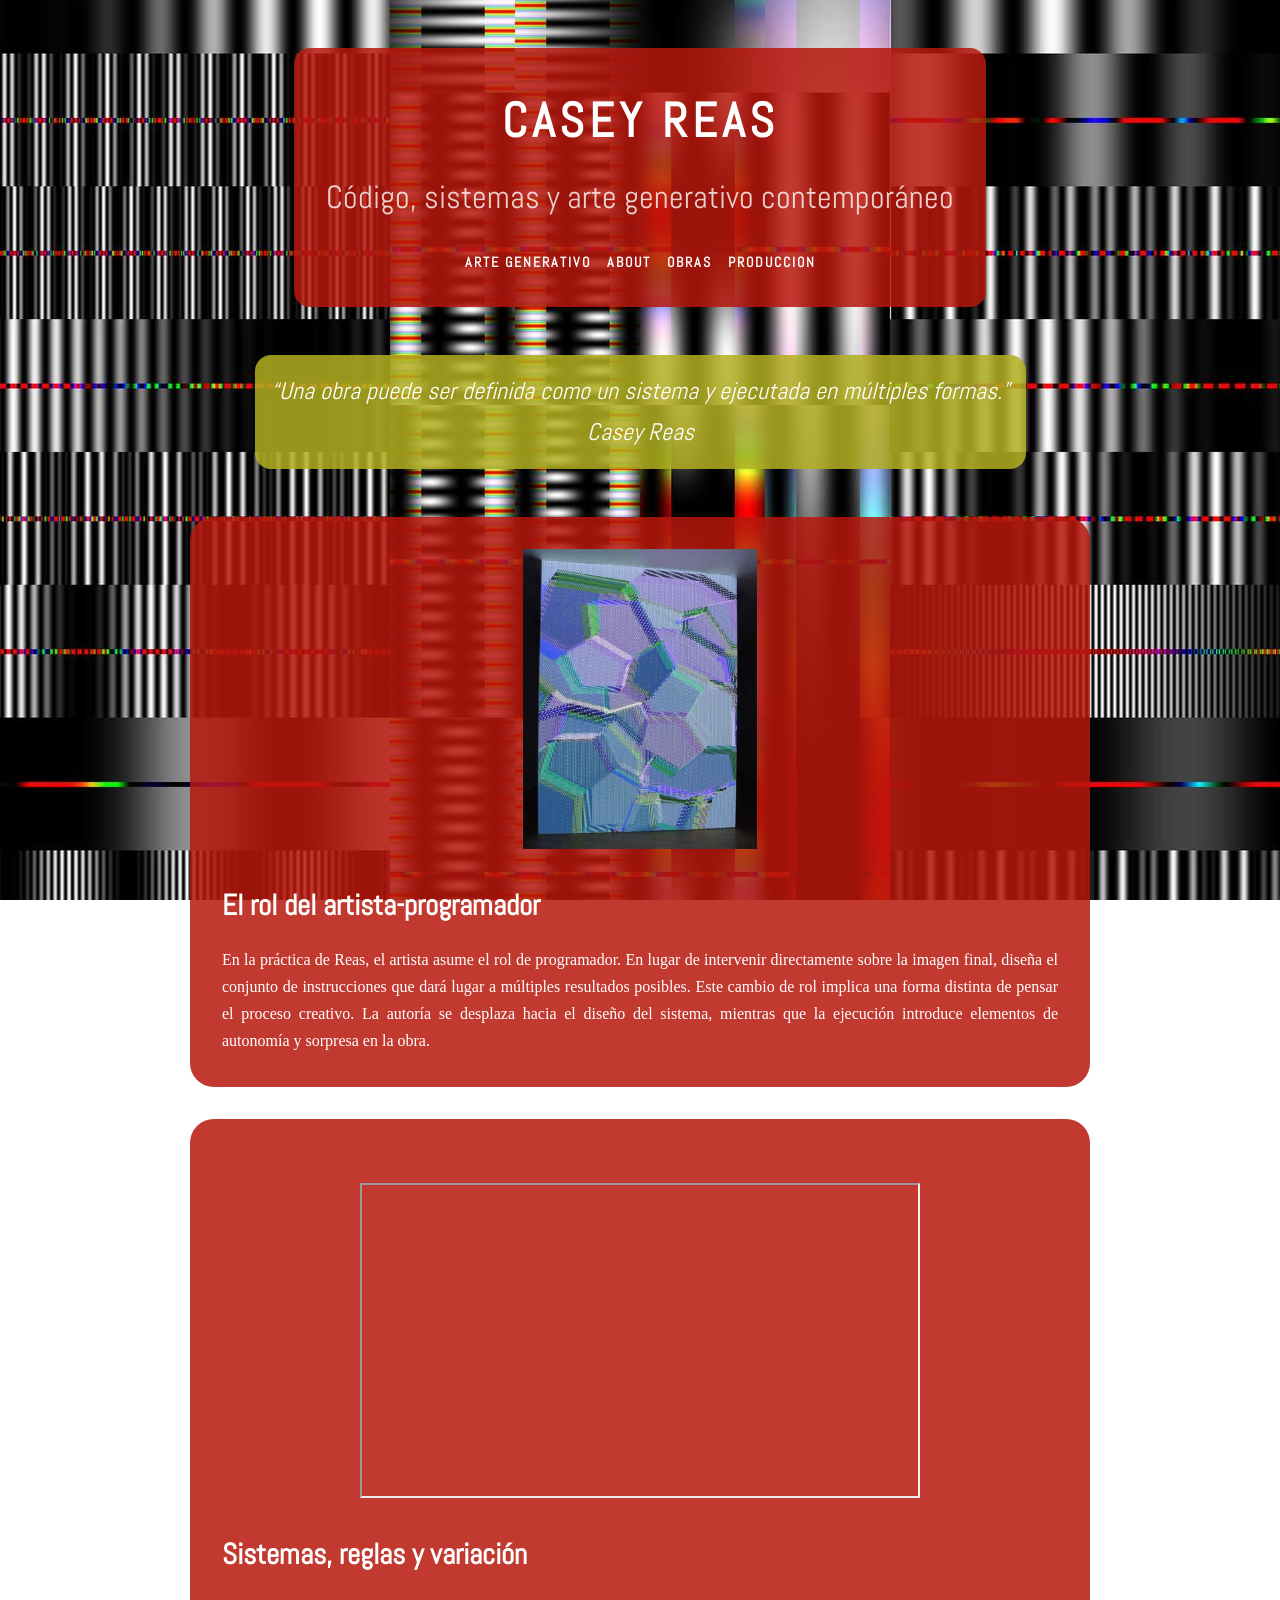
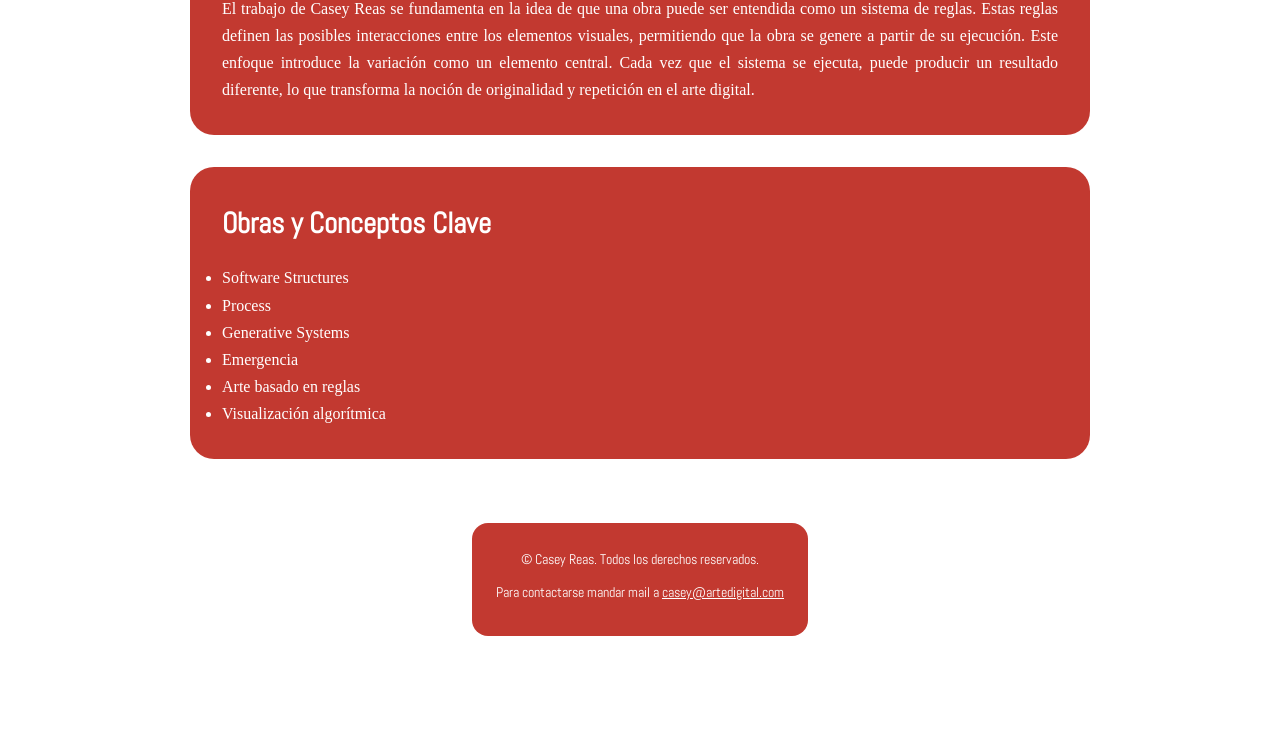
<file: obras.html>
<!DOCTYPE html>
    <html lang="es">

        <!--Configuración del documento-->
        <head>
            <meta charset="utf-8">
            <title>OBRAS</title>

            <!--Viculación con google fonts-->
            <link rel="preconnect" href="https://fonts.googleapis.com">
            <link rel="preconnect" href="https://fonts.gstatic.com" crossorigin>
            <link href="https://fonts.googleapis.com/css2?family=Abel&family=Arvo:ital,wght@0,400;0,700;1,400;1,700&family=Raleway:ital,wght@0,100..900;1,100..900&display=swap" rel="stylesheet">
    
            <!--Vinculacion con la hoja de estilos-->
            <link rel="stylesheet" href="css/estilos.css">

        </head>

        <!--Contenido visible de la página-->
        <body>
            
                <header>
                    <h1>CASEY REAS</h1>
                    <p>Código, sistemas y arte generativo contemporáneo</p>
                    <nav>
                        <ul>
                            <li><a href="index.html">ARTE GENERATIVO</a></li>
                            <li><a href="contenido.html">ABOUT</a></li>
                            <li><a href="obras.html">OBRAS</a></li>
                            <li><a href="ejercicio.html">PRODUCCION</a></li>
                        </ul>
                    </nav>
                </header>
                <blockquote>
                    <p>“Una obra puede ser definida como un sistema y ejecutada en múltiples formas.”</p>
                    <cite>Casey Reas</cite>
                </blockquote>

                <main>
                    <div>
                        <article>
                            <img src="img/reas-3.jpg" alt="Escultura generativa con formas hexagonales en tonos violeta, verde y azul">
                            <h2>El rol del artista-programador</h2>
                            <p>
                                En la práctica de Reas, el artista asume el rol de programador. 
                                En lugar de intervenir directamente sobre la imagen final, diseña el conjunto de instrucciones que dará lugar a múltiples resultados posibles.
                                Este cambio de rol implica una forma distinta de pensar el proceso creativo. 
                                La autoría se desplaza hacia el diseño del sistema, mientras que la ejecución introduce elementos de autonomía y sorpresa en la obra.
                            </p>
                        </article>
                        <article>
                            <iframe width="560" height="315" src="https://youtu.be/n-USJzN18IA?si=HW4gZyFZNSsrYvBG" title="You Tube Video Player" allow="accelerometer; autoplay; clipboard-write; encrypted-media; gyroscope; picture-in-picture" allowfullscreen></iframe>
                            <h2>Sistemas, reglas y variación</h2>
                            <p>
                                El trabajo de Casey Reas se fundamenta en la idea de que una obra puede ser entendida como un sistema de reglas. 
                                Estas reglas definen las posibles interacciones entre los elementos visuales, permitiendo que la obra se genere a partir de su ejecución.
                                Este enfoque introduce la variación como un elemento central. 
                                Cada vez que el sistema se ejecuta, puede producir un resultado diferente, lo que transforma la noción de originalidad y repetición en el arte digital.
                            </p>
                        </article>
                    </div>
            
                        <article>
                            <h2>Obras y Conceptos Clave</h2>
                            <ul>
                                <li>Software Structures</li>
                                <li>Process</li>
                                <li>Generative Systems</li>
                                <li>Emergencia</li>
                                <li>Arte basado en reglas</li>
                                <li>Visualización algorítmica</li>
                            </ul>
                        </article>
                   
                </main>

                <!--Contacto del artista-->
                <footer>
                    <p>&copy; Casey Reas. Todos los derechos reservados.</p>
                    <p>Para contactarse mandar mail a <a href="mailto:casey@artedigital.com">casey@artedigital.com</a></p>
                </footer>
        </body>
    </html>
</file>
<file: css/estilos.css>
/* reset general*/

* { 
    color: white;
    margin: 0;
    padding: 0;
    box-sizing: border-box;
}


/*estilos generales de todo el contenido del body*/

body {
    background-image: url(../img/intro-6-resized.jpg);
    background-repeat: repeat;
    background-position: center;
    background-attachment: fixed;
    font-family: 'Abel';
    line-height: 1.7;
    font-family: 'Abel';
    font-style: normal;
    font-weight: 400;
    display: flex; 
    flex-direction: column; 
    align-items: center; 
    min-height: 100dvh; 
    margin: 0; 
    padding: 0;
    padding-bottom: 5rem;
}


/*estilos del header*/

header {
    margin: 2rem auto;
    margin-top: 3rem;
    padding: 2rem;
    max-width: 900px;
    text-align: center;
    background-color:  rgb(184, 23, 12, 0.85);
    border-radius: 1rem;
}

header h1 {
    font-family: 'Abel';
    font-size: 3rem;
    font-weight: 900;
    letter-spacing: 5px; /* separa las letras para look minimalista */
    margin: 0 0 0.5rem 0;
}

header p {
    font-family: 'Abel';
    font-size: 2rem;
    font-style:normal;
    font-weight: 400;
    opacity: 0.8; /* levemente transparente para jerarquía visual */
    margin: 0;
}


/*estilos del nav*/

nav {
    margin-top: 1.5rem;
}

nav ul {
    list-style: none; /* elimina los puntos de la lista */
    padding: 0;
    margin: 0;
    display: flex; /* pone los links en fila horizontal */
    gap: 1rem; /* espacio entre cada link */
    justify-content: center;
}

nav a {
    font-weight: 600;
    font-size: 0.9rem;
    letter-spacing: 2px;
    text-decoration: none; /* saca el subrayado */
}

nav a:link {
    color: white;
}

/*
nav a:visited {
    color:mediumseagreen;
}
*/

nav a:hover {
    color:rgb(141, 153, 7);
}

nav a:active {
    color: rgb(81, 8, 8);
}


/*estilos del blockquote*/

blockquote {

    margin: 1rem auto;
    padding: 1rem;
    max-width: 900px;
    background-color: rgb(178, 176, 32, 0.85);
    border-radius: 1rem;
    text-align: center;
    font-style: italic;
    font-size: x-large;
    font-weight: 300;
}


/*estilos de todas las img*/

img {

    width: 100%;
    height: 300px;
    object-fit: contain;
    border-radius: 1rem;
    margin-bottom: 1.5rem;
}

/*estilos del video*/

iframe {

    display: block;
    margin: 2rem auto; /* centra el video */
    max-width: 100%;
}


/*estilos del contenedor div*/

div {

    width: 100%;
    max-width: 900px;
    margin: 0 auto;
}


/*estilos de article (funciona como una tarjeta de contenido)*/

article {

    background-color: rgb(184, 23, 12, 0.85);
    padding: 2rem;
    margin: 2rem auto;
    border-radius: 1.5rem;
}


/*estilos del título dentro de article*/

article h2 {
    font-size: 1.8rem;
    margin-bottom: 1rem;
}


/*estilos de la ul del article*/

article ul li{
    font-family: Cambria, Cochin, Georgia, Times, 'Times New Roman', serif;
    font-size: 1rem;
}


/*estilos del párrafo dentro de article*/

div article p {
    font-family: Cambria, Cochin, Georgia, Times, 'Times New Roman', serif;
    font-size: 1rem;
    text-align: justify;
}


/*estilos del aside*/

aside {
    max-width: 900px;
    margin: 2rem auto;
    padding: 2rem;
    padding-bottom: 3rem;
    background-color: rgb(178, 176, 32, 0.85);
    border-radius: 1rem;
}

aside h3 {
    font-size: 1.8rem;
    margin-bottom: 1rem;
    text-align: center;
}

aside p {
    font-family: Cambria, Cochin, Georgia, Times, 'Times New Roman', serif;
    font-size: 1rem;
    text-align: justify;
}


/*estilos del footer*/

footer {
    max-width: 900px;
    margin: 2rem auto;
    padding: 1.5rem;
    background-color: rgb(184, 23, 12, 0.85);
    border-radius: 1rem;
    text-align: center;
    font-size: 0.9rem;
}

footer p {
    margin-bottom: 0.5rem;
}

footer a {
    text-decoration: underline;
}

footer a:hover {
    color: rgb(141, 153, 7);
}

/*estilo del h2 del ejercicio.html*/

h2.rojo {
    background-color: rgb(184, 23, 12, 0.85);   
    margin-top: 3rem;
    padding: 2rem;
    max-width: 900px;
    text-align: center;
    font-family: 'Abel';
    font-size: 5rem;
    font-weight: 900;
    letter-spacing: 5px; /* separa las letras para look minimalista */

}

/*estilos de los formularios (misma línea que article: tarjeta con fondo y bordes redondeados)*/

form {
    max-width: 900px;
    margin: 2rem auto;
    padding: 2rem;
    background-color: rgb(184, 23, 12, 0.85);
    border-radius: 1.5rem;
}

/*estilos de los label*/

form label {
    display: block;
    margin-top: 1rem;
    margin-bottom: 0.3rem;
    font-weight: 600;
}

/*estilos de los input dentro de los formularios*/

form input {
    width: 100%;
    padding: 0.6rem;
    border-radius: 0.5rem;
    border: none;
    color: black;
    font-family: 'Abel';
    font-size: 1rem;
}

/*estilos de los input deshabilitados*/

form input:disabled {
    background-color: rgb(200, 200, 200);
    opacity: 0.6;
}

/*estilos generales de los botones*/

button {
    display: block;
    margin: 1.5rem auto 0 auto;
    padding: 0.8rem 2rem;
    border: none;
    border-radius: 0.5rem;
    background-color: rgb(178, 176, 32, 0.85);
    color: white;
    font-family: 'Abel';
    font-size: 1rem;
    font-weight: 600;
    cursor: pointer;
}

/*estilos del botón cuando el mouse pasa por encima*/

button:hover {
    background-color: rgb(141, 153, 7);
}

/*estilos del botón deshabilitado*/

button:disabled {
    background-color: rgb(141, 153, 7);
    opacity: 0.8;
    cursor: not-allowed;
}

/*estilos del contador y el div de resultados*/

#contador {
    text-align: center;
    font-weight: 600;
    margin-top: 1rem;
}

#resultados {
    max-width: 900px;
    margin: 2rem auto;
    padding: 2rem;
    background-color: rgb(184, 23, 12, 0.85);
    border-radius: 1.5rem;
    text-align: center;
}
</file>
